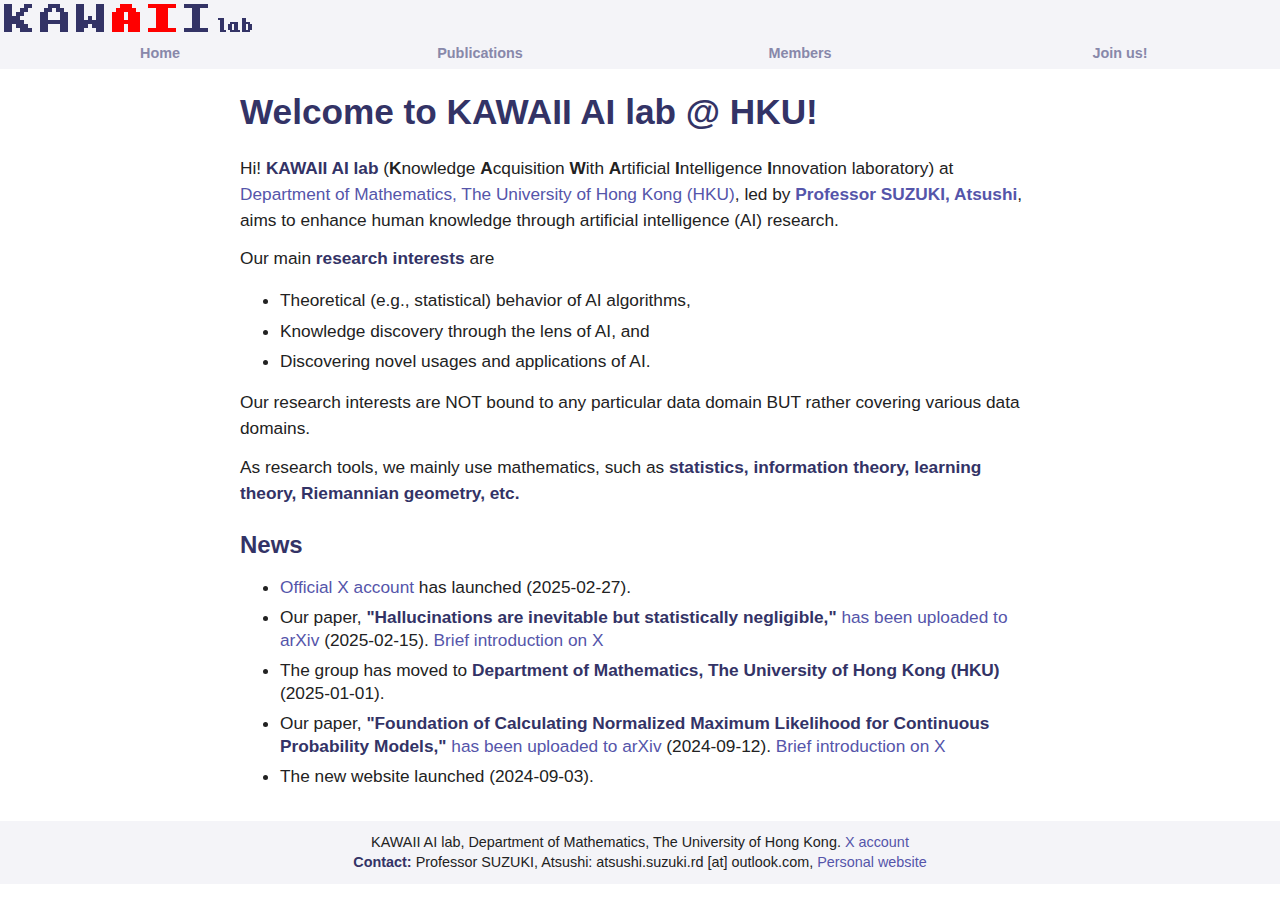
<file: index.html>
<!DOCTYPE html>
<html lang="en">
<head>
    <meta charset="UTF-8">
    <meta name="viewport" content="width=device-width, initial-scale=1.0">
    <title>KAWAII AI lab - Home</title>
    <link rel="stylesheet" href="styles.css">
</head>
<body>

<header>
    <div class="logo">
		<picture>
		  <!-- User prefers light mode: -->
		  <source srcset="kawaii_lab_logo_light.png" media="(prefers-color-scheme: light)"/>

		  <!-- User prefers dark mode: -->
		  <source srcset="kawaii_lab_logo_dark.png"  media="(prefers-color-scheme: dark)"/>

		  <!-- User has no color preference: -->
		  <img src="kawaii_lab_logo_light.png"/>
		</picture>
    </div>
    <nav>
        <a href="index.html">Home</a>
        <a href="publication.html">Publications</a>
        <a href="member.html">Members</a>
        <a href="join.html">Join us!</a>
    </nav>
</header>

<main>
	<h1>Welcome to KAWAII AI lab @ HKU!</h1>
    <p>Hi! <strong>KAWAII AI lab</strong> (<b>K</b>nowledge <b>A</b>cquisition <b>W</b>ith <b>A</b>rtificial <b>I</b>ntelligence <b>I</b>nnovation laboratory) at <a href="https://hkumath.hku.hk/web/index.php">Department of Mathematics, The University of Hong Kong (HKU)</a>, led by <a href="https://ash-suzuki.github.io/"><b>Professor SUZUKI, Atsushi</b></a>, aims to enhance human knowledge through artificial intelligence (AI) research.</p>

    <p>Our main <strong>research interests</strong> are
	    <ul>
	    	<li>Theoretical (e.g., statistical) behavior of AI algorithms,</li>
	    	<li>Knowledge discovery through the lens of AI, and</li>
	    	<li>Discovering novel usages and applications of AI.</li>
	    </ul>
	<p>Our research interests are NOT bound to any particular data domain BUT rather covering various data domains.</p>
    <p>As research tools, we mainly use mathematics, such as <strong>statistics, information theory, learning theory, Riemannian geometry, etc.</strong></p>
    <h2>News</h2>
    <ul>
    	<li><a href="https://x.com/KAWAII_AI_lab">Official X account</a> has launched (2025-02-27).</li>
		<li>Our paper, <strong>"Hallucinations are inevitable but statistically negligible,"</strong> <a href="https://arxiv.org/abs/2502.12187">has been uploaded to arXiv</a>  (2025-02-15). <a href="https://x.com/KAWAII_AI_lab/status/1895138655028851134">Brief introduction on X</a></li>
    	<li>The group has moved to <strong>Department of Mathematics, The University of Hong Kong (HKU)</strong> (2025-01-01).</li>
		<li>Our paper, <strong>"Foundation of Calculating Normalized Maximum Likelihood for Continuous Probability Models,"</strong> <a href="https://arxiv.org/abs/2409.08387">has been uploaded to arXiv</a> (2024-09-12). <a href="https://x.com/KAWAII_AI_lab/status/1894351835085021223">Brief introduction on X</a></li>
    	<li>The new website launched (2024-09-03).</li>
    </ul>
</main>

<footer>
	<p> KAWAII AI lab, Department of Mathematics, The University of Hong Kong. <a href="https://x.com/KAWAII_AI_lab">X account</a></p>
    <p><strong>Contact: </strong>Professor SUZUKI, Atsushi: atsushi.suzuki.rd [at] outlook.com, <a href="https://ash-suzuki.github.io/">Personal website</a></p>
</footer>

</body>
</html>
</file>
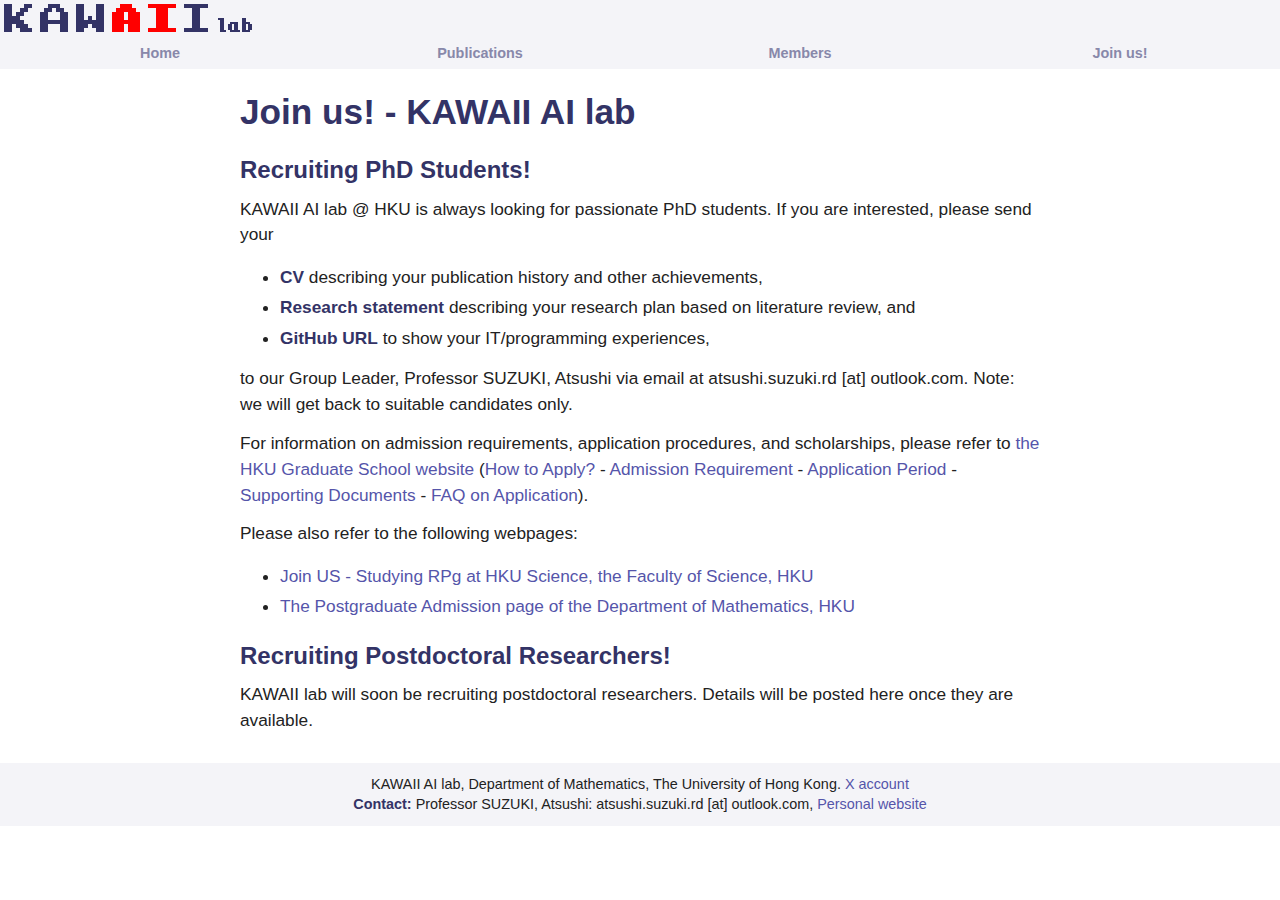
<file: join.html>
<!DOCTYPE html>
<html lang="en">
<head>
    <meta charset="UTF-8">
    <meta name="viewport" content="width=device-width, initial-scale=1.0">
    <title>KAWAII AI lab - Join us</title>
    <link rel="stylesheet" href="styles.css">
</head>
<body>

<header>
    <div class="logo">
    <picture>
      <!-- User prefers light mode: -->
      <source srcset="kawaii_lab_logo_light.png" media="(prefers-color-scheme: light)"/>

      <!-- User prefers dark mode: -->
      <source srcset="kawaii_lab_logo_dark.png"  media="(prefers-color-scheme: dark)"/>

      <!-- User has no color preference: -->
      <img src="kawaii_lab_logo_light.png"/>
    </picture>
    </div>
    <nav>
        <a href="index.html">Home</a>
        <a href="publication.html">Publications</a>
        <a href="member.html">Members</a>
        <a href="join.html">Join us!</a>
    </nav>
</header>

<main>
    <h1>Join us! - KAWAII AI lab</h1>
    <h2>Recruiting PhD Students!</h2>
    <p>KAWAII AI lab @ HKU is always looking for passionate PhD students. If you are interested, please send your </p>
      <ul>
        <li><strong>CV</strong> describing your publication history and other achievements,</li>
        <li><strong>Research statement</strong> describing your research plan based on literature review, and</li>
        <li><strong>GitHub URL</strong> to show your IT/programming experiences,</li>
      </ul>
    <p>to our Group Leader, Professor SUZUKI, Atsushi via email at atsushi.suzuki.rd [at] outlook.com. Note: we will get back to suitable candidates only.</p>
    <p>For information on admission requirements, application procedures, and scholarships, please refer to <a href="https://gradsch.hku.hk/">the HKU Graduate School website</a> (<a href="https://gradsch.hku.hk/prospective_students/application/how_to_apply">How to Apply?</a> - <a href="https://gradsch.hku.hk/prospective_students/application/admission_requirement">Admission Requirement</a> - <a href="https://gradsch.hku.hk/prospective_students/application/application_period">Application Period</a> - <a href="https://gradsch.hku.hk/prospective_students/application/supporting_documents">Supporting Documents</a> - <a href="https://gradsch.hku.hk/prospective_students/application/faq_on_application">FAQ on Application</a>).</p>
    <p> Please also refer to the following webpages:
    <ul>
      <li><a href="https://www.scifac.hku.hk/rpg-programme/faculty">Join US - Studying RPg at HKU Science, the Faculty of Science, HKU</a></li>
      <li><a href="https://hkumath.hku.hk/web/prospective/p-pg-admission.php" target="_blank">The Postgraduate Admission page of the Department of Mathematics, HKU</a></li>
    </ul>

    <h2>Recruiting Postdoctoral Researchers!</h2>
    <p>KAWAII lab will soon be recruiting postdoctoral researchers. Details will be posted here once they are available.</p>

</main>

<footer>
  <p> KAWAII AI lab, Department of Mathematics, The University of Hong Kong. <a href="https://x.com/KAWAII_AI_lab">X account</a></p>
    <p><strong>Contact: </strong>Professor SUZUKI, Atsushi: atsushi.suzuki.rd [at] outlook.com, <a href="https://ash-suzuki.github.io/">Personal website</a></p>
</footer>

</body>
</html>
</file>
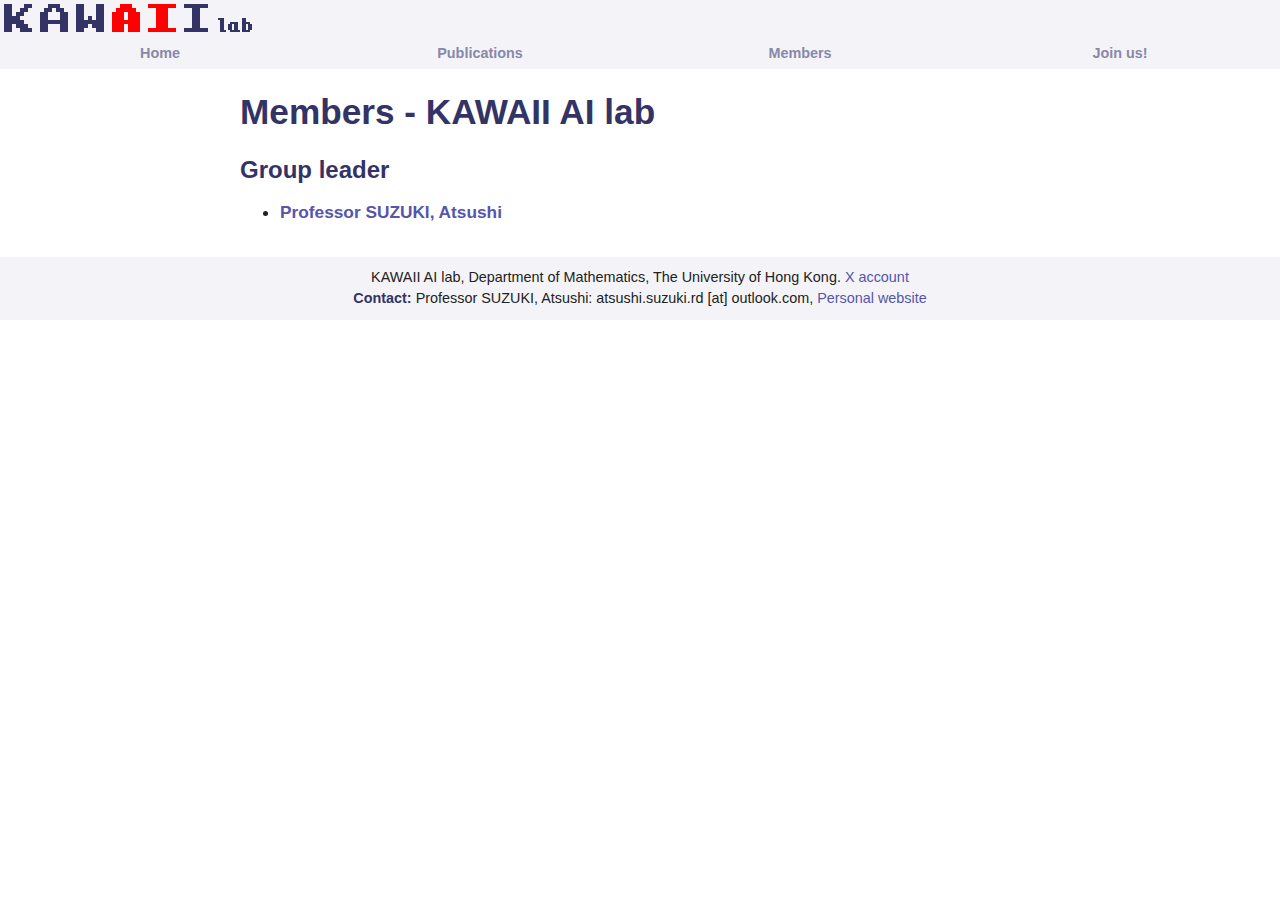
<file: member.html>
<!DOCTYPE html>
<html lang="en">
<head>
    <meta charset="UTF-8">
    <meta name="viewport" content="width=device-width, initial-scale=1.0">
    <title>KAWAII AI lab - Members</title>
    <link rel="stylesheet" href="styles.css">
</head>
<body>

<header>
    <div class="logo">
    <picture>
      <!-- User prefers light mode: -->
      <source srcset="kawaii_lab_logo_light.png" media="(prefers-color-scheme: light)"/>

      <!-- User prefers dark mode: -->
      <source srcset="kawaii_lab_logo_dark.png"  media="(prefers-color-scheme: dark)"/>

      <!-- User has no color preference: -->
      <img src="kawaii_lab_logo_light.png"/>
    </picture>
    </div>
    <nav>
        <a href="index.html">Home</a>
        <a href="publication.html">Publications</a>
        <a href="member.html">Members</a>
        <a href="join.html">Join us!</a>
    </nav>
</header>

<main>
    <h1>Members - KAWAII AI lab</h1>
    <h2>Group leader</h2>
      <ul>
        <li><a href="https://ash-suzuki.github.io/"><b>Professor SUZUKI, Atsushi</b></a></li>
      </ul>
</main>

<footer>
  <p> KAWAII AI lab, Department of Mathematics, The University of Hong Kong. <a href="https://x.com/KAWAII_AI_lab">X account</a></p>
    <p><strong>Contact: </strong>Professor SUZUKI, Atsushi: atsushi.suzuki.rd [at] outlook.com, <a href="https://ash-suzuki.github.io/">Personal website</a></p>
</footer>

</body>
</html>
</file>
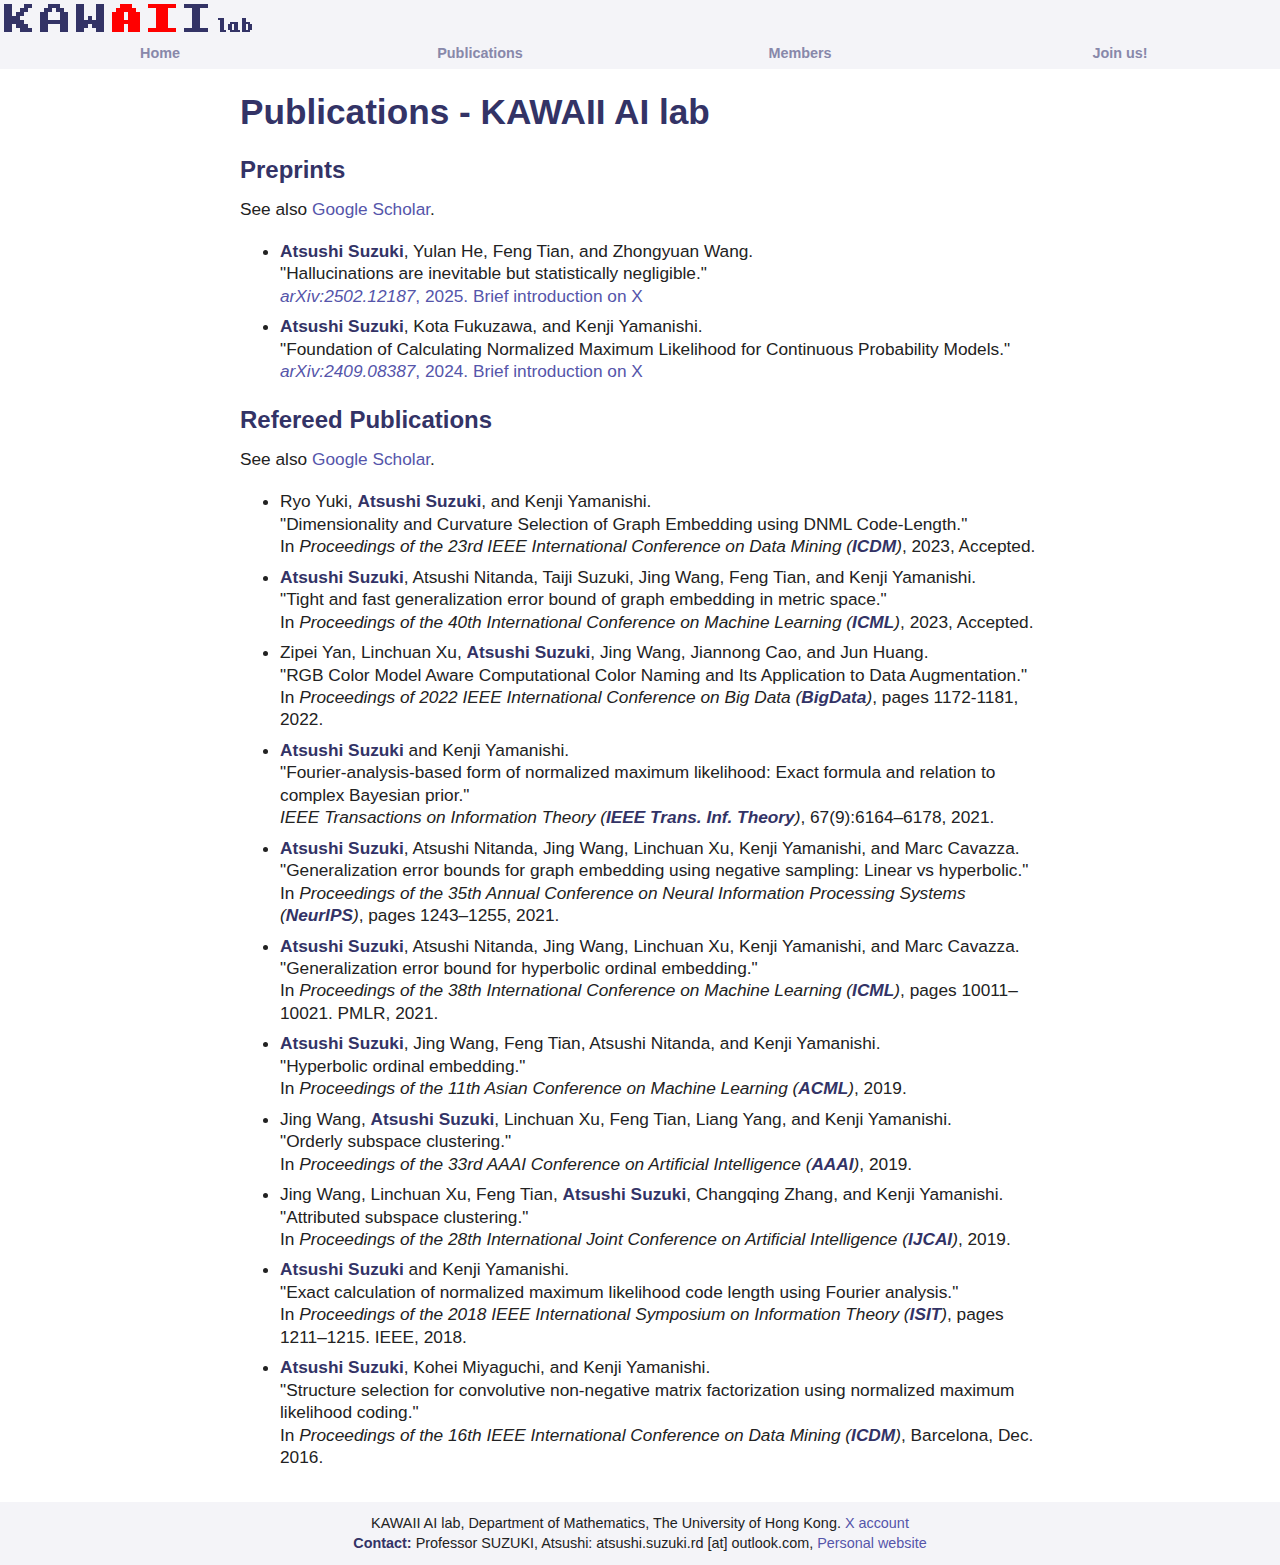
<file: publication.html>
<!DOCTYPE html>
<html lang="en">
<head>
    <meta charset="UTF-8">
    <meta name="viewport" content="width=device-width, initial-scale=1.0">
    <title>KAWAII AI lab - Publications</title>
    <link rel="stylesheet" href="styles.css">
</head>
<body>

<header>
    <div class="logo">
    <picture>
      <!-- User prefers light mode: -->
      <source srcset="kawaii_lab_logo_light.png" media="(prefers-color-scheme: light)"/>

      <!-- User prefers dark mode: -->
      <source srcset="kawaii_lab_logo_dark.png"  media="(prefers-color-scheme: dark)"/>

      <!-- User has no color preference: -->
      <img src="kawaii_lab_logo_light.png"/>
    </picture>
    </div>
    <nav>
        <a href="index.html">Home</a>
        <a href="publication.html">Publications</a>
        <a href="member.html">Members</a>
        <a href="join.html">Join us!</a>
    </nav>
</header>

<main>

<h1>Publications - KAWAII AI lab</h1>

<h2>Preprints</h2>
<p>See also <a href="https://scholar.google.com/citations?user=kbMr45UAAAAJ&hl=en&oi=sra">Google Scholar</a>.</p>
<ul>
	<li><strong>Atsushi Suzuki</strong>, Yulan He, Feng Tian, and Zhongyuan Wang. <br>
		"Hallucinations are inevitable but statistically negligible." <br> 
		<a href="https://arxiv.org/abs/2502.12187"><i>	arXiv:2502.12187</i>, 2025.</a> <a href="https://x.com/KAWAII_AI_lab/status/1895138655028851134">Brief introduction on X</a></li>
	<li><strong>Atsushi Suzuki</strong>, Kota Fukuzawa, and Kenji Yamanishi. <br>
		"Foundation of Calculating Normalized Maximum Likelihood for Continuous Probability Models." <br> 
		<a href="https://arxiv.org/abs/2409.08387"><i>	arXiv:2409.08387</i>, 2024.</a> <a href="https://x.com/KAWAII_AI_lab/status/1894351835085021223">Brief introduction on X</a></li>
</ul>

<h2>Refereed Publications</h2>
<p>See also <a href="https://scholar.google.com/citations?user=kbMr45UAAAAJ&hl=en&oi=sra">Google Scholar</a>.</p>
<ul>
	<li>Ryo Yuki, <strong>Atsushi Suzuki</strong>, and Kenji Yamanishi. <br>
		"Dimensionality and Curvature Selection of Graph Embedding using DNML Code-Length." <br> 
		In <i>Proceedings of the 23rd IEEE International Conference on Data Mining (<strong>ICDM</strong>)</i>, 2023, Accepted.</li>

	<li><strong>Atsushi Suzuki</strong>, Atsushi Nitanda, Taiji Suzuki, Jing Wang, Feng Tian, and Kenji Yamanishi. <br>
		"Tight and fast generalization error bound of graph embedding in metric space." <br> 
		In <i>Proceedings of the 40th International Conference on Machine Learning (<strong>ICML</strong>)</i>, 2023, Accepted.</li>

	<li>Zipei Yan, Linchuan Xu, <strong>Atsushi Suzuki</strong>, Jing Wang, Jiannong Cao, and Jun Huang. <br>
		"RGB Color Model Aware Computational Color Naming and Its Application to Data Augmentation." <br> In <i> Proceedings of 2022 IEEE International Conference on Big Data (<strong>BigData</strong>)</i>, pages 1172-1181, 2022.

	<li><strong>Atsushi Suzuki</strong> and Kenji Yamanishi. <br> 
		"Fourier-analysis-based form of normalized maximum likelihood: Exact formula and relation to complex Bayesian prior." <br>
		<i>IEEE Transactions on Information Theory (<strong>IEEE Trans. Inf. Theory</strong>)</i>, 67(9):6164–6178, 2021.</li>

	<li><strong>Atsushi Suzuki</strong>, Atsushi Nitanda, Jing Wang, Linchuan Xu, Kenji Yamanishi, and Marc Cavazza. <br>
		"Generalization error bounds for graph embedding using negative sampling: Linear vs hyperbolic." <br>
		In <i>Proceedings of the 35th Annual Conference on Neural Information Processing Systems (<strong>NeurIPS</strong>)</i>, pages 1243–1255, 2021.</li>

	<li><strong>Atsushi Suzuki</strong>, Atsushi Nitanda, Jing Wang, Linchuan Xu, Kenji Yamanishi, and Marc Cavazza. <br>
		"Generalization error bound for hyperbolic ordinal embedding." <br> 
		In <i>Proceedings of the 38th International Conference on Machine Learning (<strong>ICML</strong>)</i>, pages 10011–10021. PMLR, 2021.</li>

	<li><strong>Atsushi Suzuki</strong>, Jing Wang, Feng Tian, Atsushi Nitanda, and Kenji Yamanishi. <br>
		"Hyperbolic ordinal embedding." <br>
		In <i>Proceedings of the 11th Asian Conference on Machine Learning (<strong>ACML</strong>)</i>, 2019.</li>

	<li>Jing Wang, <strong>Atsushi Suzuki</strong>, Linchuan Xu, Feng Tian, Liang Yang, and Kenji Yamanishi. <br>
		"Orderly subspace clustering." <br> 
		In <i>Proceedings of the 33rd AAAI Conference on Artificial Intelligence (<strong>AAAI</strong>)</i>, 2019.</li>

	<li>Jing Wang, Linchuan Xu, Feng Tian, <strong>Atsushi Suzuki</strong>, Changqing Zhang, and Kenji Yamanishi. <br>
		"Attributed subspace clustering." <br> 
		In <i>Proceedings of the 28th International Joint Conference on Artificial Intelligence (<strong>IJCAI</strong>)</i>, 2019.</li>

	<li><strong>Atsushi Suzuki</strong> and Kenji Yamanishi. <br>
		"Exact calculation of normalized maximum likelihood code length using Fourier analysis." <br>
	In <i>Proceedings of the 2018 IEEE International Symposium on Information Theory (<strong>ISIT</strong>)</i>, pages 1211–1215. IEEE, 2018.</li>

	<li><strong>Atsushi Suzuki</strong>, Kohei Miyaguchi, and Kenji Yamanishi.<br>
		"Structure selection for convolutive non-negative matrix factorization using normalized maximum likelihood coding." <br>In <i>Proceedings of the 16th IEEE International Conference on Data Mining (<strong>ICDM</strong>)</i>, Barcelona, Dec. 2016.</li>
</ul>

</main>

<footer>
	<p> KAWAII AI lab, Department of Mathematics, The University of Hong Kong. <a href="https://x.com/KAWAII_AI_lab">X account</a></p>
    <p><strong>Contact: </strong>Professor SUZUKI, Atsushi: atsushi.suzuki.rd [at] outlook.com, <a href="https://ash-suzuki.github.io/">Personal website</a></p>
</footer>

</body>
</html>
</file>
<file: styles.css>
/* Base styling */
body {
    font-family: "Helvetica Neue",
        Arial,
        "Hiragino Kaku Gothic ProN",
        "Hiragino Sans",
        Meiryo,
        sans-serif;
    color: #222;
    background-color: #fff;
    margin: 0;
    padding: 0;
    transition: all 0.3s ease;
    font-size: 1.08rem;
}

body li {
  margin-block: 0.5rem;
  line-height: 1.3;
}

body a {
    color: #55a;
    text-decoration: none;
    transition: color 0.3s ease;
}

body a:hover {
    color: #77e;
}

/* Header and Footer styling */
header, footer {
    padding: 0;
    text-align: center;
    background-color: #f4f4f8;
}

main {
    max-width: 800px;
    padding: 0rem 1.6rem 1rem;
    margin: auto;
}

main p {
    line-height: 1.5;
    margin-block: 0.8rem;
}

main h1 {
    margin-block: 1.4rem 1.5rem;    
    font-size: 2.2rem;
}

main h1, h2, strong {
    color: #336;    
}

main h2 {
    margin-block: 1.5rem 0.4rem;    
    font-size: 1.5rem;
}

main h3, h4, h5, h6 {
    margin-block: 0.6rem 0.2rem;
    font-size: 1.3rem;
}

/* Logo styling */
.logo {
    padding: 0;
    display: flex;
    justify-content: flex-start;
}

.logo img, source {
    vertical-align: middle;
    image-rendering: pixelated;
}

/* Navigation menu styling */
nav {
    display: flex;
    justify-content: center;
    background-color: inherit;
    padding-block: 2pt;
}

nav a {
    color: #88a;    
    font-weight: bold;
    font-size: 0.9rem;
    text-align: center;
    flex: 1;
    min-width: 128px;
    padding: 6px 0;
    margin: auto;
}

nav a:hover {
    color: #66c;
    transition: color 0.2s ease;
}


@media (min-width: 512px) {
    nav {
        flex-wrap: nowrap;
    }
}

@media (max-width: 511px) {
    nav {
        flex-wrap: wrap;
    }
    nav a {
        width: 50%;
    }
}

/* Footer styling */
footer {
    font-size: 0.9rem;
    padding: 0.6rem 0.6rem;
}
footer p {
    line-height: 1.2;
    margin-block: 0.2rem;
}

/* Dark mode support */
@media (prefers-color-scheme: dark) {
    body {
        color: #ccc;
        background-color: #111;
    }

    body a {
        color: #aae;
    }

    body a:hover {
        color: #88f;
    }

    header, footer {
        background-color: #223;
    }
/*    .logo {
        background-color: #111;
    }
*/
    main h1, h2, strong {
        color: #dde;    
    }

}
</file>
